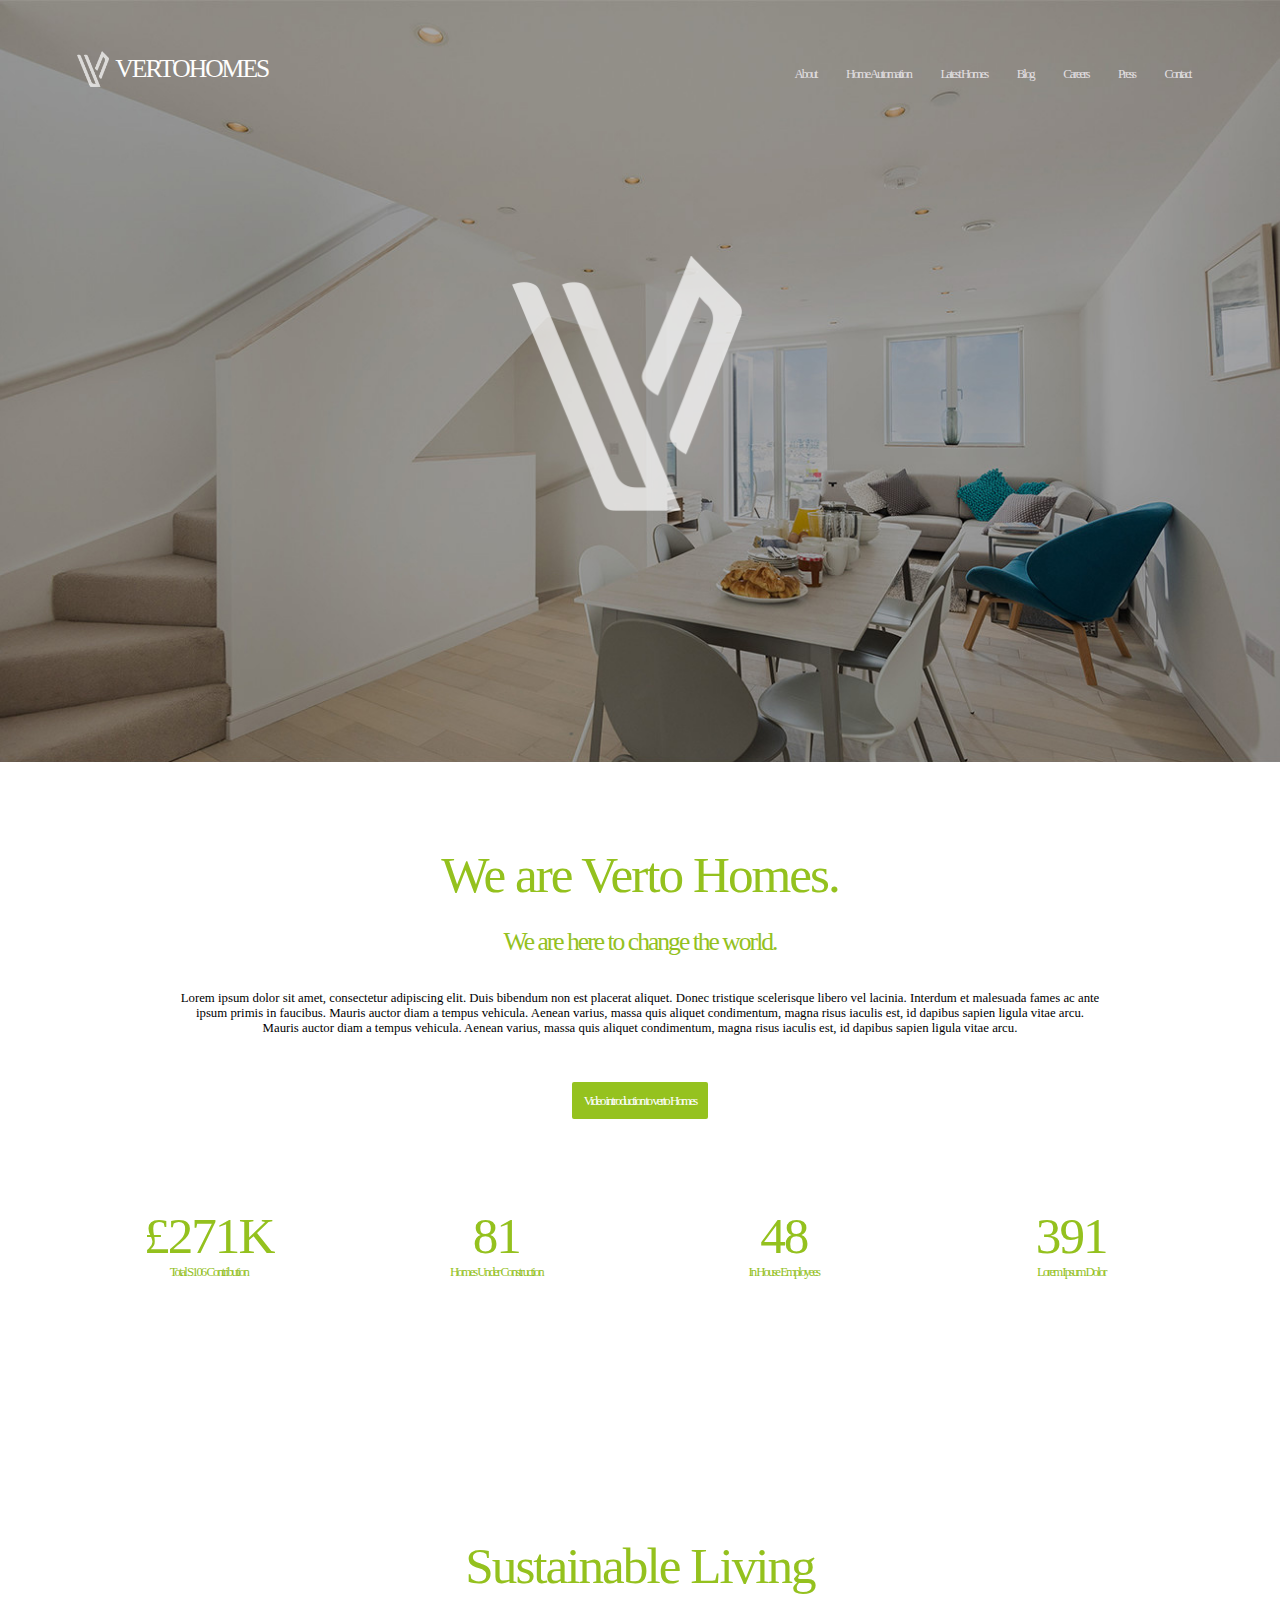
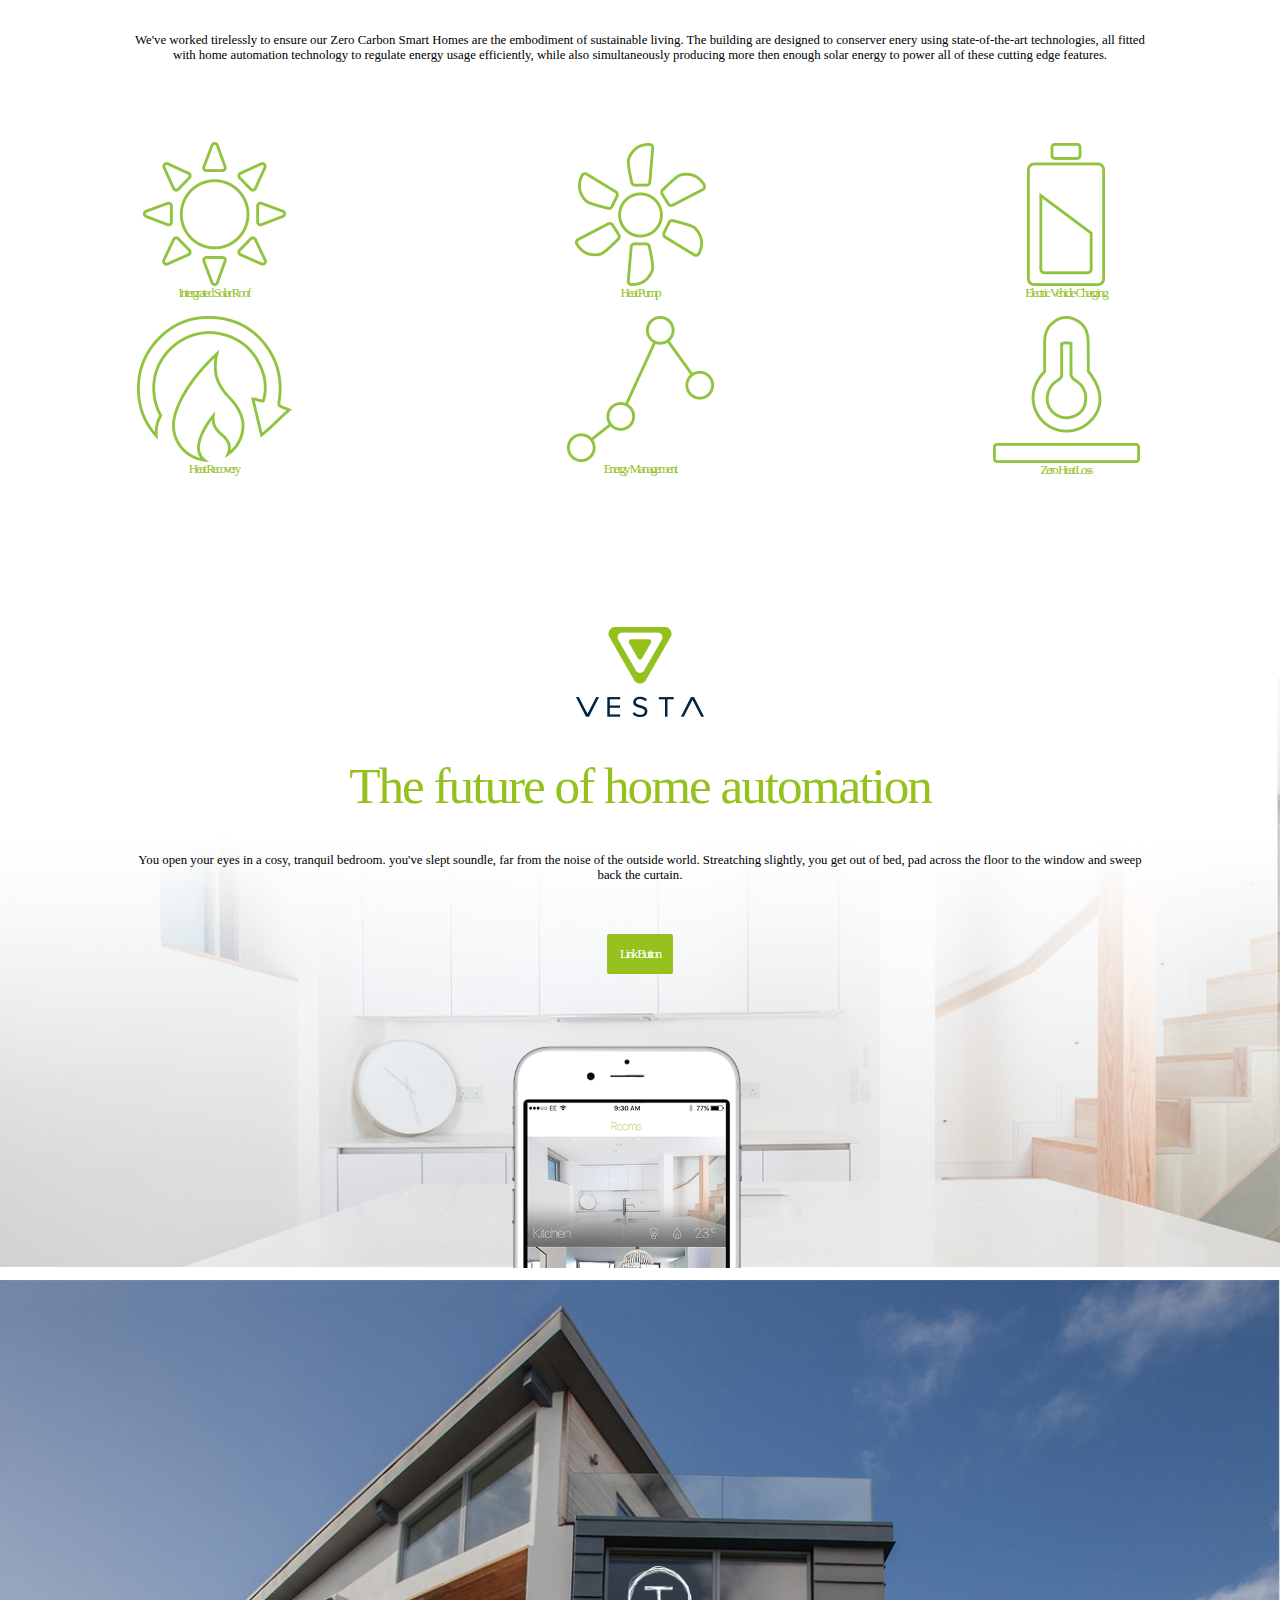
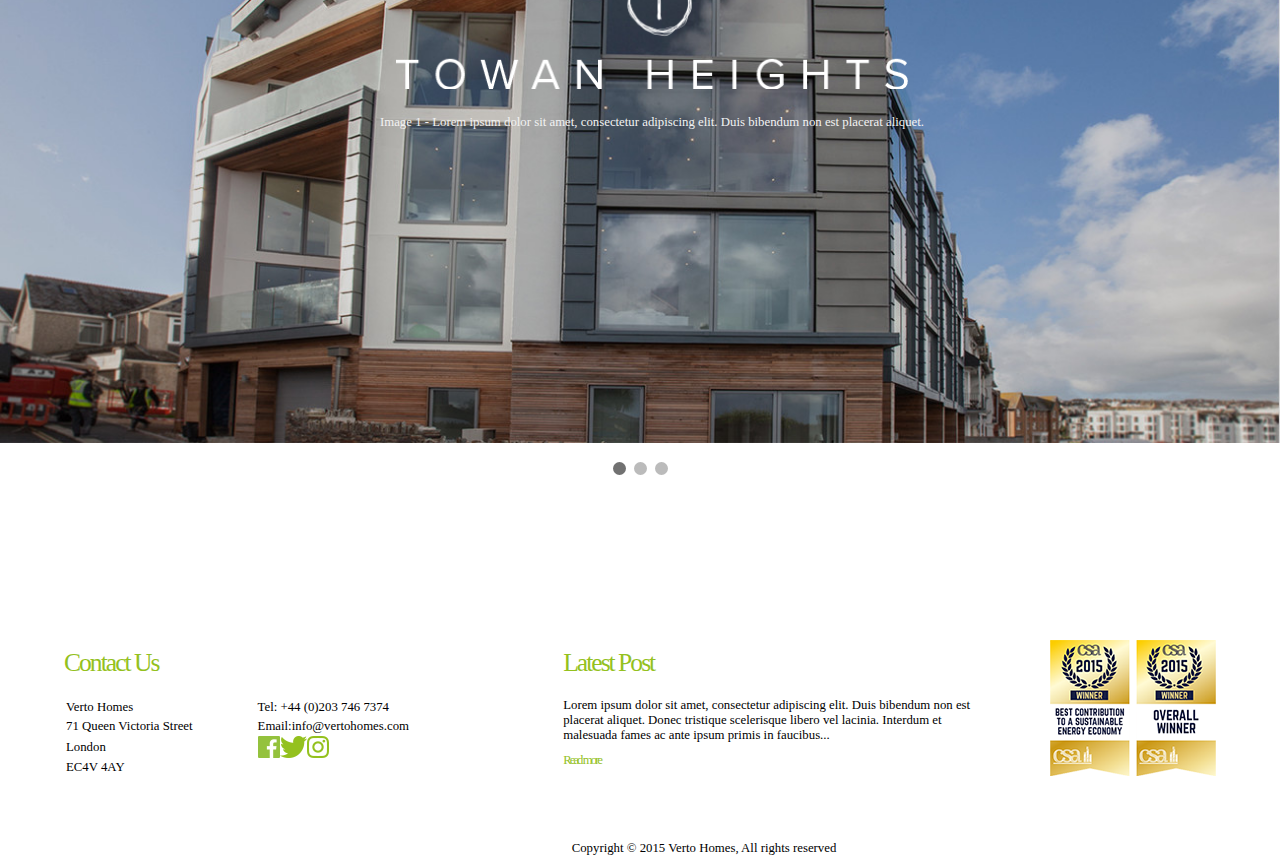
<file: index.html>
<html>

	<head>
		<meta name="viewport" content="width=device-width, initial-scale=1">
		
		<script type="text/javascript" src="http://ajax.googleapis.com/ajax/libs/jquery/1.7.1/jquery.min.js"></script>
		
		<link rel="stylesheet" type="text/css" href="style.css">
		
		<title>Verto Homes</title>
	</head>
	
	<body>
		<div id="container">
		
			<header>
				<div id="logo-text">
					<img id="top-logo" src="Assets/large-v.png"/>
					<span id="text-logo"><strong>VERTO</strong>HOMES</span>
				</div>
				
				<nav>
					<ul>
						<li><a href="#aboutpage">About</a></li>
						<li><a href="#homeAutomation">Home Automation</a></li>
						<li><a href="#latestHomes">Latest Homes</a></li>
						<li><a href="#">Blog</a></li>
						<li><a href="#">Careers</a></li>
						<li><a href="#">Press</a></li>
						<li><a href="#contact">Contact</a></li>
					</ul>
				</nav>
			</header>
			
			<div class="page" id="page1">
				<img class="background-img" src="Assets/top-back.jpg"/>
				<div id="inner-logo">
					<img src="Assets/large-v.png"/>
				</div>
			</div>
			
			<a name="aboutpage"></a>
			<div class="page" id="page2">
				<h1>We are Verto Homes.</h1>
				<h2>We are here to change the world.</h2>
				<div class="paragraph">
					<p>Lorem ipsum dolor sit amet, consectetur adipiscing elit. Duis bibendum non est placerat aliquet. Donec tristique scelerisque libero vel lacinia. 
					Interdum et malesuada fames ac ante ipsum primis in faucibus. Mauris auctor diam a tempus vehicula. Aenean varius, massa quis aliquet condimentum,
					magna risus iaculis est, id dapibus sapien ligula vitae arcu. Mauris auctor diam a tempus vehicula. Aenean varius, massa quis aliquet condimentum,
					magna risus iaculis est, id dapibus sapien ligula vitae arcu.</p>
				</div>
				
				<div class="button-box">
					<a href="#" class="button">Video introduction to verto Homes</a>
				</div>
				
				<div class="table-box">
					<table id="about-Table">
						<tr>
							<th><h1>&#163;271K</h1> <h3>Total S106 Contribution</h3></th>
							<th><h1>81</h1> <h3>Homes Under Construction</h3></th> 
							<th><h1>48</h1> <h3>In House Employees</h3></th>
							<th><h1>391</h1> <h3>Lorem Ipsum Dolor</h3></th>
						</tr>
					</table>
				</div>
				
			</div>
			
			<div class="page" id="page3">
				<h1>Sustainable Living</h1>
				<div class="paragraph">
					<p>We've worked tirelessly to ensure our Zero Carbon Smart Homes are the embodiment of sustainable living. The building are designed to
					conserver enery using state-of-the-art technologies, all fitted with home automation technology to regulate energy usage efficiently, 
					while also simultaneously producing more then enough solar energy to power all of these cutting edge features.</p>
				</div>
				
				<div class="table-box">
					<table id="sustainable-Table">
						<tr>
							<th><img src="Assets/isr@2x.png" /> <h3>Intergrated Solar Roof</h3></th>
							<th><img src="Assets/hp@2x.png" /> <h3>Heat Pump</h3></th>
							<th><img src="Assets/evc@2x.png" /> <h3>Electric Vehicle Charging</h3></th>
						</tr>
						<tr>
							<th><img src="Assets/hr@2x.png" /> <h3>Heat Recovery</h3></th>
							<th><img src="Assets/em@2x.png" /> <h3>Energy Management</h3></th>
							<th><img src="Assets/zhl@2x.png" /> <h3>Zero Heat Loss</h3></th>
						</tr>
					</table>
				</div>
			</div>
			
			<a name="homeAutomation"></a>
			<div class="page" id="page4">
				<div class="logo-box">
					<img id="vesta-logo" src="Assets/vesta-logo.png"/>
				</div>
				
				<h1>The future of home automation</h1>
				<div class="paragraph">
					<p>You open your eyes in a cosy, tranquil bedroom. you've slept soundle, far from the noise of the outside world. Streatching slightly, you get
					out of bed, pad across the floor to the window and sweep back the curtain.</p>
				</div>
				
				<div class="button-box">
					<a href="#" class="button">Link Button</a>
				</div>
				<div id="background-box">
					<img id="vesta-back" class="background-img" src="Assets/vesta-back.jpg"/>
					<div id="inner-logo">
						<img id="vesta-phone" src="Assets/vesta-phone.png" />
					</div>
				</div>
			</div>
			
			<a name="latestHomes"></a>
			<div class="page" id="page5">
				<div class="slideshow-container">
				  <div class="mySlides fade">
					<img src="Assets/large-house.jpg" style="width:100%">
					<div class="text">
						<img class="slide-inner-img" src="Assets/towan-logo.png" />
						Image 1 - Lorem ipsum dolor sit amet, consectetur adipiscing elit. Duis bibendum non est placerat aliquet. 
					</div>
				  </div>

				  <div class="mySlides fade">
					<img src="Assets/large-house.jpg" style="width:100%">
					<div class="text">
						<img class="slide-inner-img" src="Assets/towan-logo.png" />
						Image 2 - Lorem ipsum dolor sit amet, consectetur adipiscing elit. Duis bibendum non est placerat aliquet. 
					</div>
				  </div>

				  <div class="mySlides fade">
					<img src="Assets/large-house.jpg" style="width:100%">
					<div class="text">
						<img class="slide-inner-img" src="Assets/towan-logo.png" />
						Image 3 - Lorem ipsum dolor sit amet, consectetur adipiscing elit. Duis bibendum non est placerat aliquet. 
					</div>
				  </div>
				</div>
				<br>

				<div style="text-align:center">
				  <span class="dot" onclick="currentSlide(1)"></span> 
				  <span class="dot" onclick="currentSlide(2)"></span> 
				  <span class="dot" onclick="currentSlide(3)"></span> 
				</div>
			</div>
			
		</div>
	</body>
	
	<footer>
	<a href="contact"></a>
		<div id ="contact" class="footer-box">
			<h2 class="footer-h2">Contact Us</h2>
			<table>
				<tr>
					<th><p class="notCentered">Verto Homes</p></th>
					<th><p class="notCentered">Tel: +44 (0)203 746 7374</p></th>
				<tr/>
				<tr>
					<th><p class="notCentered">71 Queen Victoria Street</p></th>
					<th><p class="notCentered">Email:info@vertohomes.com</p></th>
				</tr>
				<tr>
					<th><p class="notCentered">London</p></th>
					<th><img src="Assets/facebook.png" /><img src="Assets/twitter.png" /><img src="Assets/instagram.png" /></th>
				</tr>
				<tr>
					<th><p class="notCentered">EC4V 4AY</p></th>
					<th></th>
				</tr>
			</table>
		
		</div>
		
		<div id="blog" class="footer-box">
			<h2 class="footer-h2">Latest Post</h2>
			<p class="notCentered" id="blog-text">Lorem ipsum dolor sit amet, consectetur adipiscing elit. Duis bibendum non est placerat aliquet. Donec tristique scelerisque libero vel lacinia. 
			Interdum et malesuada fames ac ante ipsum primis in faucibus...</p>
			<a id="readmore" href="#">Read more</a>
		</div>
		
		<div id="awards" class="footer-box">
			<img src="Assets/awards.png" />
		</div>
		
		<div id="copyright">
			<p>Copyright &#169; 2015 Verto Homes, All rights reserved</p>
		</div>
	</footer>

</html>

<script>
	$(window).load(function() {
		var site = document.getElementById("container");
		site.style.height = site.offsetWidth * 3;
	});
	
	window.addEventListener("resize", function(e) {
		var site = document.getElementById("container");
		site.style.height = site.offsetWidth * 3;
	});
</script>
<script>
	var slideIndex = 1;
	showSlides(slideIndex);

	function plusSlides(n) {
	  showSlides(slideIndex += n);
	}

	function currentSlide(n) {
	  showSlides(slideIndex = n);
	}

	function showSlides(n) {
	  var i;
	  var slides = document.getElementsByClassName("mySlides");
	  var dots = document.getElementsByClassName("dot");
	  if (n > slides.length) {slideIndex = 1} 
	  if (n < 1) {slideIndex = slides.length}
	  for (i = 0; i < slides.length; i++) {
		  slides[i].style.display = "none"; 
	  }
	  for (i = 0; i < dots.length; i++) {
		  dots[i].className = dots[i].className.replace(" active", "");
	  }
	  slides[slideIndex-1].style.display = "block"; 
	  dots[slideIndex-1].className += " active";
	}
</script>
</file>
<file: style.css>
*{
	margin:0;
	padding:0;
}

html{
	font-size:100%;
}

p,a,h1,h2,h3,h4,h5,span{
	font-family: "Century Gothic";
	font-weight: 100;
}

h1,h2,h3,h4,h5,span,a,#readmore{
	color:#94C11E;
	letter-spacing:-2px;
}

h1,h2:not(.footer-h2),h3,h4,h5,p:not(.notCentered){
	text-align: center;
}

.contact-text{
	text-align:left;
}

h1{
	font-size:4vw;
	letter-spacing:-2px;
	margin-top:3%;
}

h2{
	font-size:2vw;
	margin-top:2%;
}

#container{
	width:100%;
	height:0px;
}

.page{
	width:100%;
	height:17%;
}

header{
	width:100%;
	position:absolute;
	z-index:2;
}

nav{
	width:45%;
	margin: 5% 6% 0px 0px;
	float:right;
}

ul{
	float:right;
}

li{
	display:inline-block;
	margin-left:1vw;
	margin-right:1vw;
}

a{
	color:#E1DFE0;
	text-decoration:none;
	font-size:1vw;
}

p{
	font-size:1vw;
}

#logo-text{
	margin: 4% 0px 0px 6%;
	width:18%;
	float:left;
}

#top-logo{
	width:14%; height:auto;
	vertical-align:middle;
	overflow:hidden;
}

#text-logo{
	font-size:2vw;
	padding-left:1%;
	vertical-align:middle;
	color:#FEFEFD;
}

.background-img{
	width:100%;
	height:auto;
	z-index:-1;
}

#page1{
	position:relative;
	width:100%;
}

#inner-logo{
	width:100%;
	height:19%;
	position:absolute;
	top:0;
	z-index:1;
}

#inner-logo img{
	width:18%;
	height:auto;
	padding-left:40%;
	padding-top:20%;
}

#page2{
	margin-top:15%;
	width:90%;
	margin-left:auto;
	margin-right:auto;
}

.paragraph{
	width:80%;
	margin-left:auto;
	margin-right:auto;
	margin-top:3%;
}

.button {
    background-color: #95C21F;
	color: white;
    border: none;
	border-radius: 2px;
    padding: 1% 1%;
    text-align: center;
    text-decoration: none;
    font-size: 1vw;
    cursor: pointer;
	z-index:1;
}

.button-box{
	height:5%;
	text-align: center;
	margin-top:5%;
	z-index:1;
	
}

#about-table{
	width:100%;
}

#about-table th{
	width:25%;
}

#about-table h3{
	font-size:1vw;
}

.table-box{
	margin-top:6%;
}

#sustainable-table{
	width:100%;
}

#sustainable-table th{
	width:33%;
	padding-bottom:1%;
}

#sustainable-table h3{
	font-size:1vw;
}

#page4{
	position:relative;
	width:100%;
}

#vesta-logo{
	width:100%;
}

.logo-box{
	width:10%;
	margin-left:auto;
	margin-right:auto;
	margin-top:3%;
	margin-bottom:2%;
}

#background-box{
	width:100%;
	height:100%;
	position:absolute;
	top:0;
	margin-top:4%;
	z-index:-1;
}

#vesta-back{
	width:100%;
}

#vesta-phone{
	margin-top:8.7%;
}

.slideshow-container {
	width:100%;
	position: relative;
	
}

.text {
	color: #f2f2f2;
	font-size: 1vw;
	padding: 8px 12px;
	position: absolute;
	bottom: 40%;
	width: 100%;
	text-align: center;
}
.slide-inner-img{
	width:40%;
	display:block;
	margin-left:auto;
	margin-right:auto;
	margin-bottom:2%;
}

.dot {
	cursor:pointer;
	height: 13px;
	width: 13px;
	margin: 0 2px;
	background-color: #bbb;
	border-radius: 50%;
	display: inline-block;
	transition: background-color 0.6s ease;
}

.active, .dot:hover {
	background-color: #717171;
}

.fade {
	-webkit-animation-name: fade;
	-webkit-animation-duration: 1.5s;
	animation-name: fade;
	animation-duration: 1.5s;
}

@-webkit-keyframes fade {
	from {opacity: .4} 
	to {opacity: 1}
}

@keyframes fade {
	from {opacity: .4} 
	to {opacity: 1}
}

footer{
	width:100%;
	margin-left:5%;
	margin-right:5%;
}

footer ul {
	margin-right:1%;
}

.footer-box{
	float:left;
}
.footer-h2{
	margin-bottom:20px;
}

#contact{
	width:33%;
	margin-right:6%;
	margin-bottom:5%;
}

#contact table{
	width:100%;
	text-align:left;
}

#blog{
	width:32%;
	margin-right:6%;
	margin-bottom:5%;
}

#awards{
	width:13%;
	margin-bottom:5%;
}

#copyright{
	clear:both;
	width:100%;
}

#blog-text{
	margin-bottom:10px;
}
</file>
